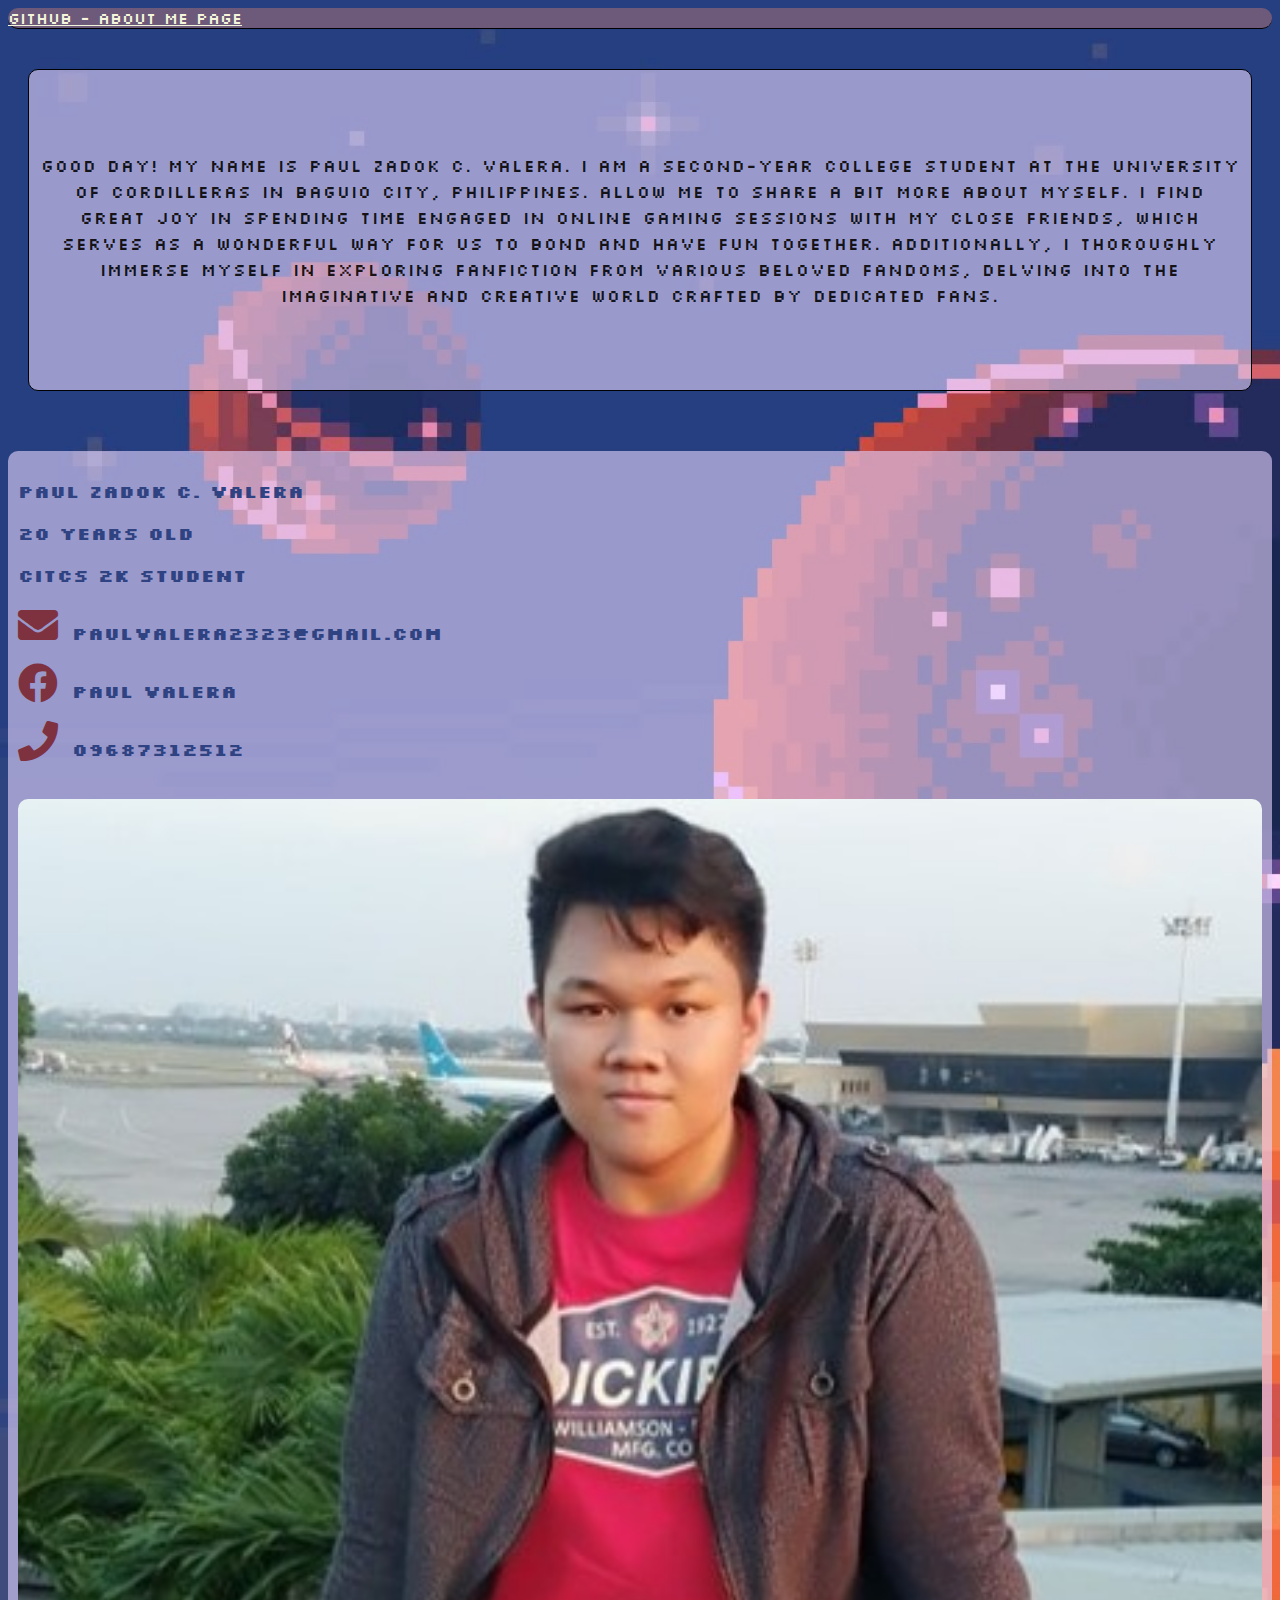
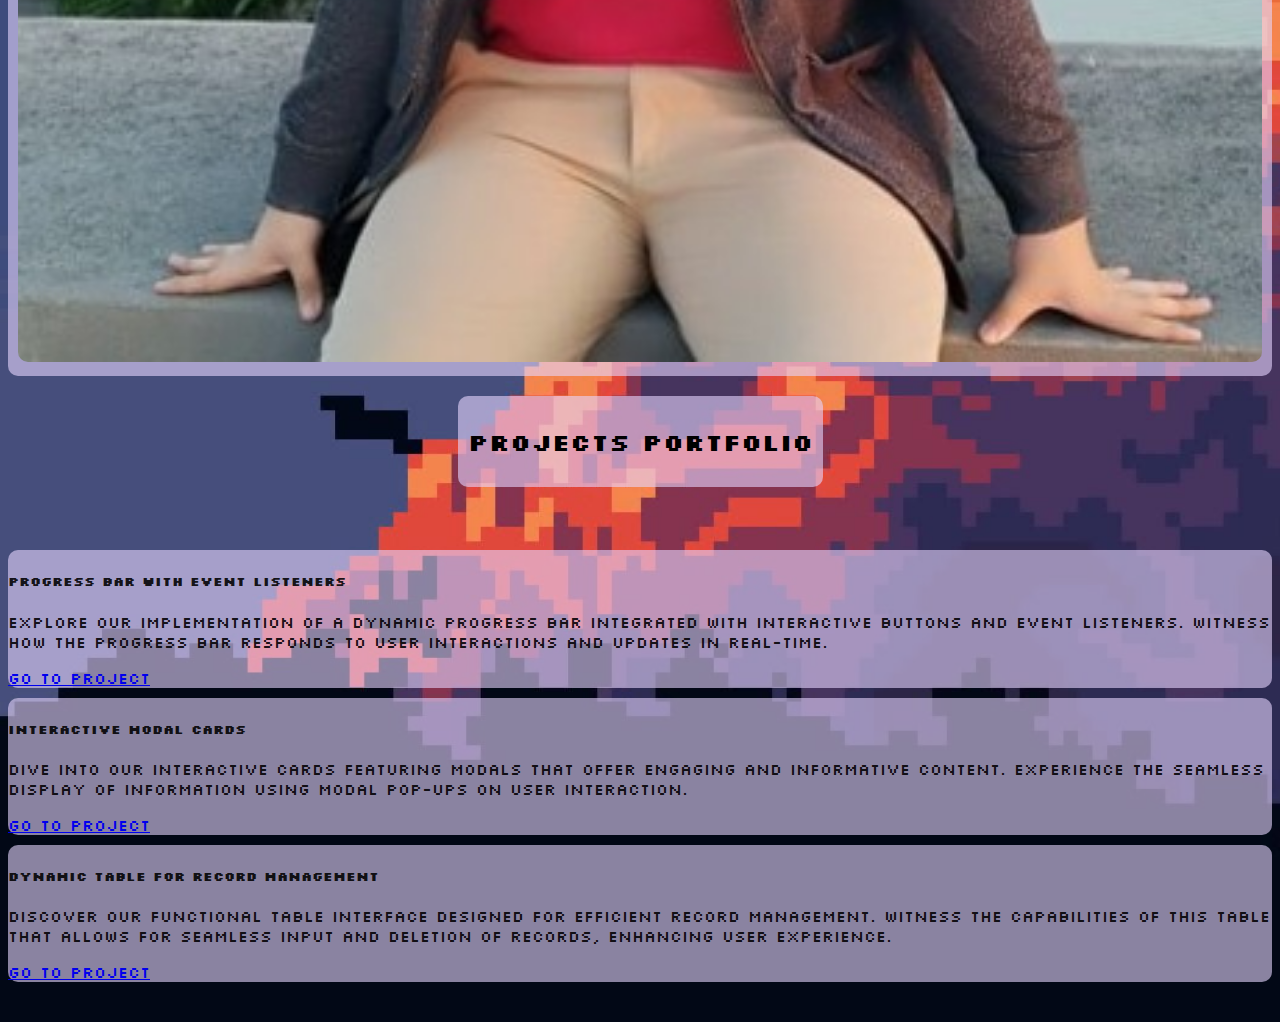
<file: index.html>
<!DOCTYPE html>
<html lang="en">
<head>
  <meta charset="UTF-8">
  <meta name="viewport" content="width=device-width, initial-scale=1.0">
  <title>Final Project CIT14</title>
  <link rel="stylesheet" href="https://stackpath.bootstrapcdn.com/bootstrap/5.0.0-alpha1/css/bootstrap.min.css" integrity="sha384-r4NyP46KrjDleawBgD5tp8Y7UzmLA05oM1iAEQ17CSuDqnUK2+k9luXQOfXJCJ4I" crossorigin="anonymous">
  <link rel="stylesheet" href="styles.css">
  <link rel="stylesheet" href="https://cdnjs.cloudflare.com/ajax/libs/font-awesome/5.15.4/css/all.min.css">
  <script src="scripts.js" defer></script>
</head>
<body>
  <nav class="navbar navbar-light bg-dark">
    <a class="navbar-brand" href="#" style="color: beige">GITHUB - About Me Page</a>
  </nav>
  <div class="container-fluid">
    <div class="row">
      <div class="col-md-9">
        <div class="body-wrap">
          <div class="user-wrap">
            <p class="silkscreen-font custom-spacing">
              Good day! My name is Paul Zadok C. Valera. I am a second-year college student at the University of Cordilleras in Baguio City, Philippines. Allow me to share a bit more about myself. I find great joy in spending time engaged in online gaming sessions with my close friends, which serves as a wonderful way for us to bond and have fun together. Additionally, I thoroughly immerse myself in exploring fanfiction from various beloved fandoms, delving into the imaginative and creative world crafted by dedicated fans.
            </p>
          </div>
        </div>
      </div>
      <div class="col-md-3 text-end">
        <div class="profile-details-box">
          <div class="profile-details">
            <p>Paul Zadok C. Valera</p>
            <p>20 Years Old</p>
            <p>CITCS 2K Student</p>
            <div class="profile-details">
              <p><i class="fas fa-envelope"></i> <a href="mailto:paulvalera2323@gmail.com">paulvalera2323@gmail.com</a></p>
              <p><i class="fab fa-facebook"></i> <a href="https://www.facebook.com/paul.valera.5/">Paul Valera</a></p>
              <p><i class="fas fa-phone"></i> <a href="tel:+09687312512">09687312512</a></p>
            </div>
          </div>
          <img src="pol (1).jpg" alt="Profile Image" class="profile-img">
        </div>
      </div>
    </div>
    <!-- Div for Projects Portfolio -->
    <div class="row mt-4">
      <div class="col-md-12">
        <div class="projects-portfolio">
          <h2 class="text-center">Projects Portfolio</h2>
        </div>
      </div>
    </div>
    <!-- Cards -->
    <div class="row">
      <div class="col-md-12">
        <div class="cards-container justify-content-between">
          <!-- Card 1 -->
          <div class="card mb-3">
            <div class="card-body">
              <h5 class="card-title">Progress Bar with Event Listeners</h5>
              <p class="card-text">Explore our implementation of a dynamic progress bar integrated with interactive buttons and event listeners. Witness how the progress bar responds to user interactions and updates in real-time.</p>
              <a href="java.html" class="btn btn-primary">Go To Project</a>
            </div>
          </div>
          <!-- Card 2 -->
          <div class="card mb-3">
            <div class="card-body">
              <h5 class="card-title">Interactive Modal Cards</h5>
              <p class="card-text">Dive into our interactive cards featuring modals that offer engaging and informative content. Experience the seamless display of information using modal pop-ups on user interaction.</p>
              <a href="BootStrap.html" class="btn btn-primary">Go To Project</a>
            </div>
          </div>
          <!-- Card 3 -->
          <div class="card mb-3">
            <div class="card-body">
              <h5 class="card-title">Dynamic Table for Record Management</h5>
              <p class="card-text">Discover our functional table interface designed for efficient record management. Witness the capabilities of this table that allows for seamless input and deletion of records, enhancing user experience.</p>
              <a href="bootboot.html" class="btn btn-primary">Go To Project</a>
            </div>
          </div>
        </div>
      </div>
    </div>
  </div>
</body>
</html>
</file>
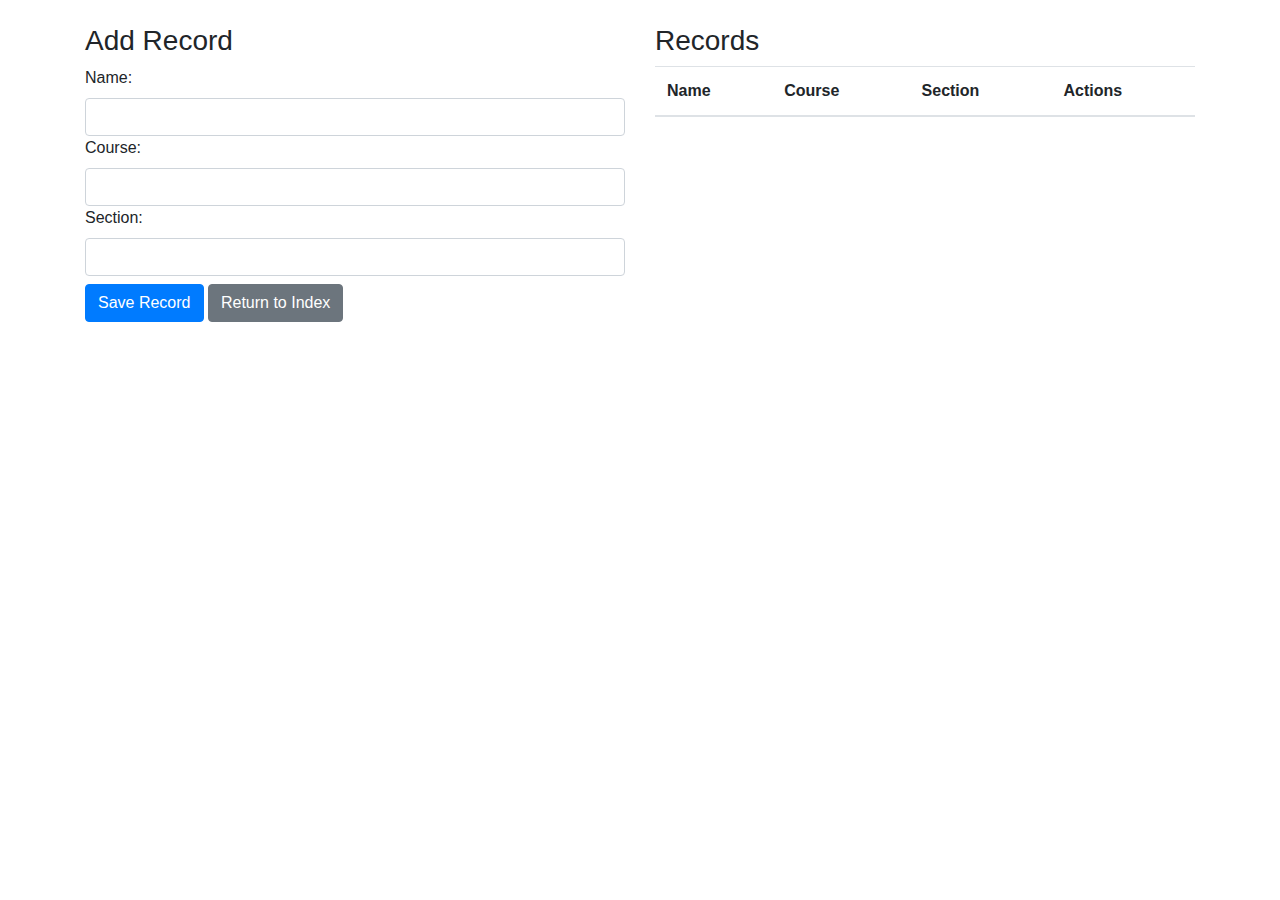
<file: bootboot.html>
<!DOCTYPE html>
<html lang="en">
<head>
  <meta charset="UTF-8">
  <meta name="viewport" content="width=device-width, initial-scale=1.0">
  <title>Record Management</title>

  <link rel="stylesheet" href="https://stackpath.bootstrapcdn.com/bootstrap/4.3.1/css/bootstrap.min.css">
</head>
<body>

<div class="container mt-4">
  <div class="row">
    <div class="col-md-6">
      <div>
        <h3>Add Record</h3>
        <div>
          <label for="name">Name:</label>
          <input type="text" class="form-control" id="name">
        </div>
        <div>
          <label for="course">Course:</label>
          <input type="text" class="form-control" id="course">
        </div>
        <div>
          <label for="section">Section:</label>
          <input type="text" class="form-control" id="section">
        </div>
        <button class="btn btn-primary mt-2" id="saveRecord">Save Record</button>
        <!-- Return to Index Button -->
        <a href="#" class="btn btn-secondary mt-2" id="returnToIndex">Return to Index</a>
      </div>
    </div>
    <div class="col-md-6">
      <h3>Records</h3>
      <table class="table">
        <thead>
          <tr>
            <th>Name</th>
            <th>Course</th>
            <th>Section</th>
            <th>Actions</th>
          </tr>
        </thead>
        <tbody id="recordTableBody">

        </tbody>
      </table>
    </div>
  </div>
</div>

<script src="https://code.jquery.com/jquery-3.3.1.slim.min.js"></script>
<script src="https://stackpath.bootstrapcdn.com/bootstrap/4.3.1/js/bootstrap.min.js"></script>

<script>
  $(document).ready(function () {
    $("#saveRecord").click(function () {
      var name = $("#name").val();
      var course = $("#course").val();
      var section = $("#section").val();
      var newRow = $("<tr>");
      if (name != '') {
        if(course != '') {
          if(section != ''){
            newRow.append("<td>" + name + "</td>");
            newRow.append("<td>" + course + "</td>");
            newRow.append("<td>" + section + "</td>");
            newRow.append('<td><button class="btn btn-danger btn-sm deleteRecord">DELETE</button></td>');
          }else{
            alert("Please enter a valid input")
          }
        }else{
          alert("Please enter a valid input")
        }
           
      }else{
        alert("Please enter a valid input")
      }
      
      $("#recordTableBody").append(newRow);

      $("#name, #course, #section").val("");
    });

    $("#recordTableBody").on("click", ".deleteRecord", function () {
      $(this).closest("tr").remove();
    });

    // Return to Index Button Functionality
    $("#returnToIndex").click(function() {
      window.location.href = "index.html"; // Change "index.html" to the actual filename of your index file
    });
  });
</script>

</body>
</html>
</file>
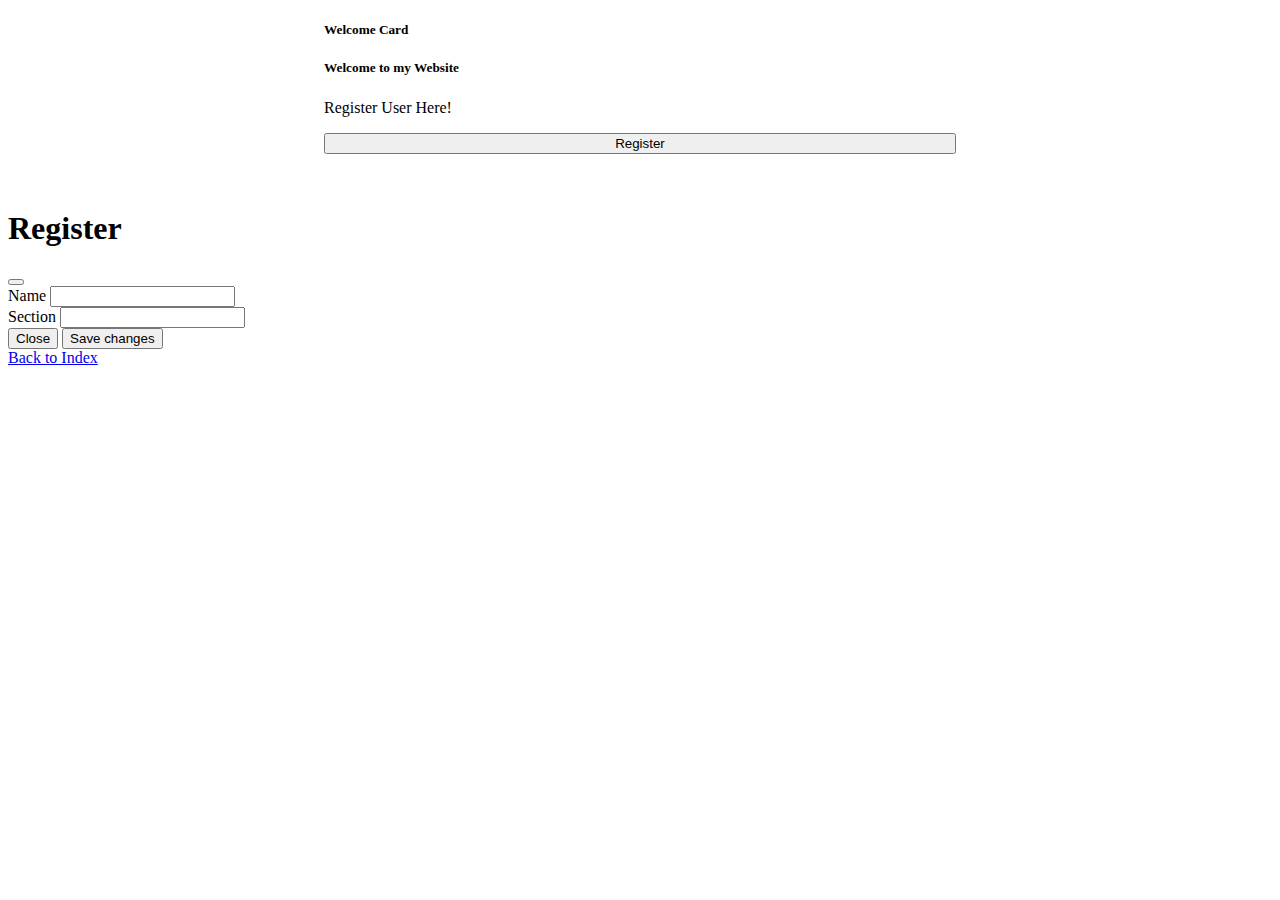
<file: BootStrap.html>
<!DOCTYPE html>
<html lang="en">
<head>
  <meta charset="UTF-8">
  <meta name="viewport" content="width=device-width, initial-scale=1.0">
  <title>Bootstrap Site</title>
  <link rel="stylesheet" href="https://stackpath.bootstrapcdn.com/bootstrap/5.0.0-alpha1/css/bootstrap.min.css" integrity="sha384-r4NyP46KrjDleawBgD5tp8Y7UzmLA05oM1iAEQ17CSuDqnUK2+k9luXQOfXJCJ4I" crossorigin="anonymous">
  <script src="https://cdn.jsdelivr.net/npm/popper.js@1.16.0/dist/umd/popper.min.js" integrity="sha384-Q6E9RHvbIyZFJoft+2mJbHaEWldlvI9IOYy5n3zV9zzTtmI3UksdQRVvoxMfooAo" crossorigin="anonymous"></script>
  <script src="https://stackpath.bootstrapcdn.com/bootstrap/5.0.0-alpha1/js/bootstrap.min.js" integrity="sha384-oesi62hOLfzrys4LxRF63OJCXdXDipiYWBnvTl9Y9/TRlw5xlKIEHpNyvvDShgf/" crossorigin="anonymous"></script>
</head>
<body>
  <div class="card" style="width: 50%; margin:auto">
    <div class="card-header">
      <h5>Welcome Card</h5>
    </div>
    <div class="card-body" id="card-wrap">
      <h5 class="card-title">Welcome to my Website</h5>
      <p class="card-text">Register User Here!</p>
      <button type="button" class="btn btn-primary" data-toggle="modal" data-target="#exampleModal" style="width: 100%;">
        Register
      </button>
    </div>
    <div>
      <p class="card-text" id="Isuck" style="text-align: center;"><br>
        <h5 class="card-title" id="Aldick" style="text-align: center;"></h5>
      </p>
    </div>
  </div>
  <div class="modal fade" id="exampleModal" tabindex="-1" aria-labelledby="exampleModalLabel" aria-hidden="true">
    <div class="modal-dialog">
      <div class="modal-content">
        <div class="modal-header">
          <h1 class="modal-title fs-5" id="exampleModalLabel">Register</h1>
          <button type="button" class="btn-close" data-bs-dismiss="modal" aria-label="Close"></button>
        </div>
        <div class="modal-body">
          <form>
            <div class="mb-3">
              <label for="username" class="form-label">Name</label>
              <input type="text" class="form-control" id="UserName" aria-describedby="emailHelp">
            </div>
            <div class="mb-3">
              <label for="usersection" class="form-label">Section</label>
              <input type="text" class="form-control" id="UserSection">
            </div>
          </form>
        </div>
        <div class="modal-footer">
          <button type="button" class="btn btn-secondary" data-dismiss="modal">Close</button>
          <button type="button" class="btn btn-primary" id="register" onclick="registerfunc()" data-dismiss="modal" >
            Save changes
          </button>
        </div>
      </div>
    </div>
  </div>

  <!-- Green button to go back to index.html -->
  <div class="container mt-3">
    <a href="index.html" class="btn btn-success">Back to Index</a>
  </div>

  <script>
    function registerfunc() {
      var a = document.getElementById("card-wrap");
      a.style.display = "none";
      var b = document.getElementById("UserName").value;
      var c = document.getElementById("UserSection").value;
      var d = document.getElementById("Aldick").innerHTML = b + " | " + c;
      var e = document.getElementById("Isuck").innerHTML = "You are successfully registered!";
    }
  </script>
</body>
</html>
</file>
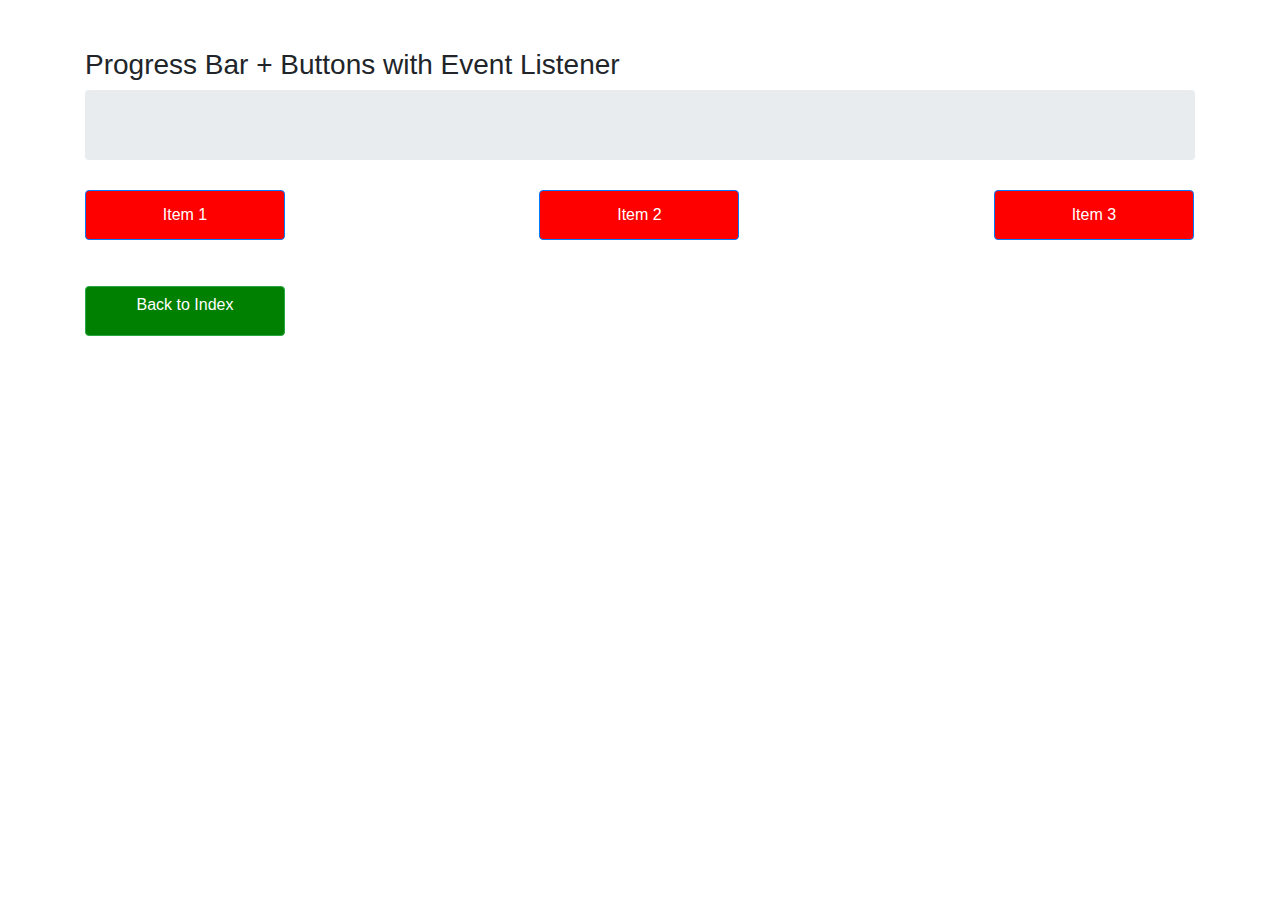
<file: java.html>
<!DOCTYPE html>
<html lang="en">

<head>
  <meta charset="UTF-8">
  <meta name="viewport" content="width=device-width, initial-scale=1.0">
  <title>Progress Bar + Buttons with Event Listener</title>
  <link rel="stylesheet" href="https://stackpath.bootstrapcdn.com/bootstrap/4.5.2/css/bootstrap.min.css">
</head>

<style>
  .progress {
    height: 70px;
  }

  #button1 {
    background-color: red;
    margin-top: 30px;
    height: 50px;
    width: 200px;
  }

  #button2 {
    background-color: red;
    margin-top: 30px;
    margin-left: 250px;
    height: 50px;
    width: 200px;
  }

  #button3 {
    background-color: red;
    margin-top: 30px;
    margin-left: 250px;
    height: 50px;
    width: 200px;
  }

  #backToIndex {
    background-color: green;
    margin-top: 30px;
    height: 50px;
    width: 200px;
  }
</style>

<body>
  <div class="container mt-5">
    <h3>Progress Bar + Buttons with Event Listener</h3>
    <div class="progress">
      <div id="progress-bar" class="progress-bar" style="width: 0%;">0%</div>
    </div>
    <button id="button1" class="btn btn-primary">Item 1</button>
    <button id="button2" class="btn btn-primary">Item 2</button>
    <button id="button3" class="btn btn-primary">Item 3</button>
  </div>

  <div class="container mt-3">
    <!-- Button to go back to index.html -->
    <a href="index.html" class="btn btn-success" id="backToIndex">Back to Index</a>

  <script src="https://code.jquery.com/jquery-3.5.1.slim.min.js"></script>
  <script src="https://cdn.jsdelivr.net/npm/@popperjs/core@2.9.2/dist/umd/popper.min.js"></script>
  <script src="https://stackpath.bootstrapcdn.com/bootstrap/4.5.2/js/bootstrap.min.js"></script>

  <script>
    const progressBar = document.getElementById('progress-bar');
    const button1 = document.getElementById('button1');
    const button2 = document.getElementById('button2');
    const button3 = document.getElementById('button3');
    
    button1.addEventListener('click', () => {
      progressBar.style.width = '33%';
      progressBar.textContent = '33%';
    });

    button2.addEventListener('click', () => {
      progressBar.style.width = '66%';
      progressBar.textContent = '66%';
    });

    button3.addEventListener('click', () => {
      progressBar.style.width = '100%';
      progressBar.textContent = '100%';
    });
  </script>
</body>

</html>
</file>
<file: styles.css>
/* styles.css */

@import url('https://fonts.googleapis.com/css2?family=Teko:wght@400&display=swap');
@import url('https://fonts.googleapis.com/css2?family=Silkscreen&display=swap');

/* Profile Image Styles */
.profile-img {
  margin-top: 20px; /* Adjusted margin-top */
  max-width: 100%;
  height: auto;
  width: 100%;
  border-radius: 10px;
}

/* Body Styles */
body {
  font-family: 'Teko', sans-serif;
  background-image: url('webpaper.jpg');
  background-size: cover; 
  background-repeat: no-repeat; 
}

* {
  font-family: 'Silkscreen', monospace;
}

/* Navbar Styles */
.navbar {
  border-bottom: 1px solid black;
  margin-bottom: 10px;
  border-radius: 10px;
  background-color:  #6d597a !important;
}

/* Remove light purple color from body-wrap */
.body-wrap {
  margin-top: 20px;
  margin-bottom: 20px;
  display: grid;
  grid-template-columns: 1fr;
  height: auto; /* Changed height to auto */
  grid-column-gap: 0;
  border-radius: 10px;
  padding: 20px;
}

/* Apply light purple color to user-wrap */
.user-wrap {
  border: 1px solid black;
  padding: 10px;
  display: grid;
  grid-template-columns: 1fr auto;
  align-items: center;
  margin-bottom: 20px;
  background-color: rgba(230, 213, 255, 0.6);
  color: rgba(0, 0, 0, 0.9);
  border-radius: 10px;
  min-height: 300px; /* Added minimum height */
  text-align: center;
  display: flex;
  justify-content: center;
  align-items: center;
}  

/* Flexbox styling for cards container */
.cards-container {
  display: flex;
  flex-direction: column;
  gap: 2%;
  margin-top: 5%;
  margin-bottom: 30px;
}

/* Card Styles */
.card {
  width: 100%;
  background-color: rgba(230, 213, 255, 0.6);
  color: rgba(0, 0, 0, 0.9);
  border-radius: 10px;
  margin-bottom: 10px;
}

/* Card Title and Text Styles */
.card-title, .card-text {
  color: rgba(0, 0, 0, 0.9);
}

/* styles.css */
.projects-portfolio {
  background-color: rgba(230, 213, 255, 0.6);
  border-radius: 10px;
  padding: 10px;
  margin: 20px auto;
  max-width: fit-content;
  text-align: center;
}

.profile-details-box {
  background-color: rgba(230, 213, 255, 0.6);
  color: #2f4281;
  border-radius: 10px;
  padding: 10px;
  margin-top: 20px;
}

.profile-details {
  margin: 0;
  font-size: 18px;
  font-weight: bold;
  color: #2f4281;
}

.profile-details i {
  margin-right: 5px;
  font-size: 40px;
  color: #7e3240;
  transition: filter 0.3s ease-in-out;
}

.profile-details i:hover {
  filter: brightness(70%);
}

.profile-details a {
  color: #2f4281;
  text-decoration: none;
  transition: color 0.3s ease-in-out;
}

.profile-details i:hover,
.profile-details a:hover {
  filter: brightness(70%);
  cursor: pointer;
}

.profile-details a:active {
  color: #da6a4c;
}

.card {
  transition: transform 0.3s ease-in-out;
}

.card:hover {
  transform: translateY(-5px);
  box-shadow: 0 4px 8px rgba(0, 0, 0, 0.1);
}

.silkscreen-font {
  font-family: 'Silkscreen', monospace;
}

.custom-spacing {
  line-height: 1.5;
  letter-spacing: 1px;
}

.user-wrap p {
  font-size: 109%;
}

.user-about-wrap {
  font-family: 'Silkscreen', monospace;
  font-size: 120%;
  line-height: 1.5;
  letter-spacing: 1px;
}

/* Media query for smaller screens */
@media screen and (max-width: 768px) {
  .body-wrap {
    height: auto;
  }

  .user-wrap,
  .user-about-wrap {
    width: 100%;
    padding: 10px;
  }

  .card {
    width: 100%;
  }

  .cards-container {
    flex-direction: column;
  }
}
</file>
